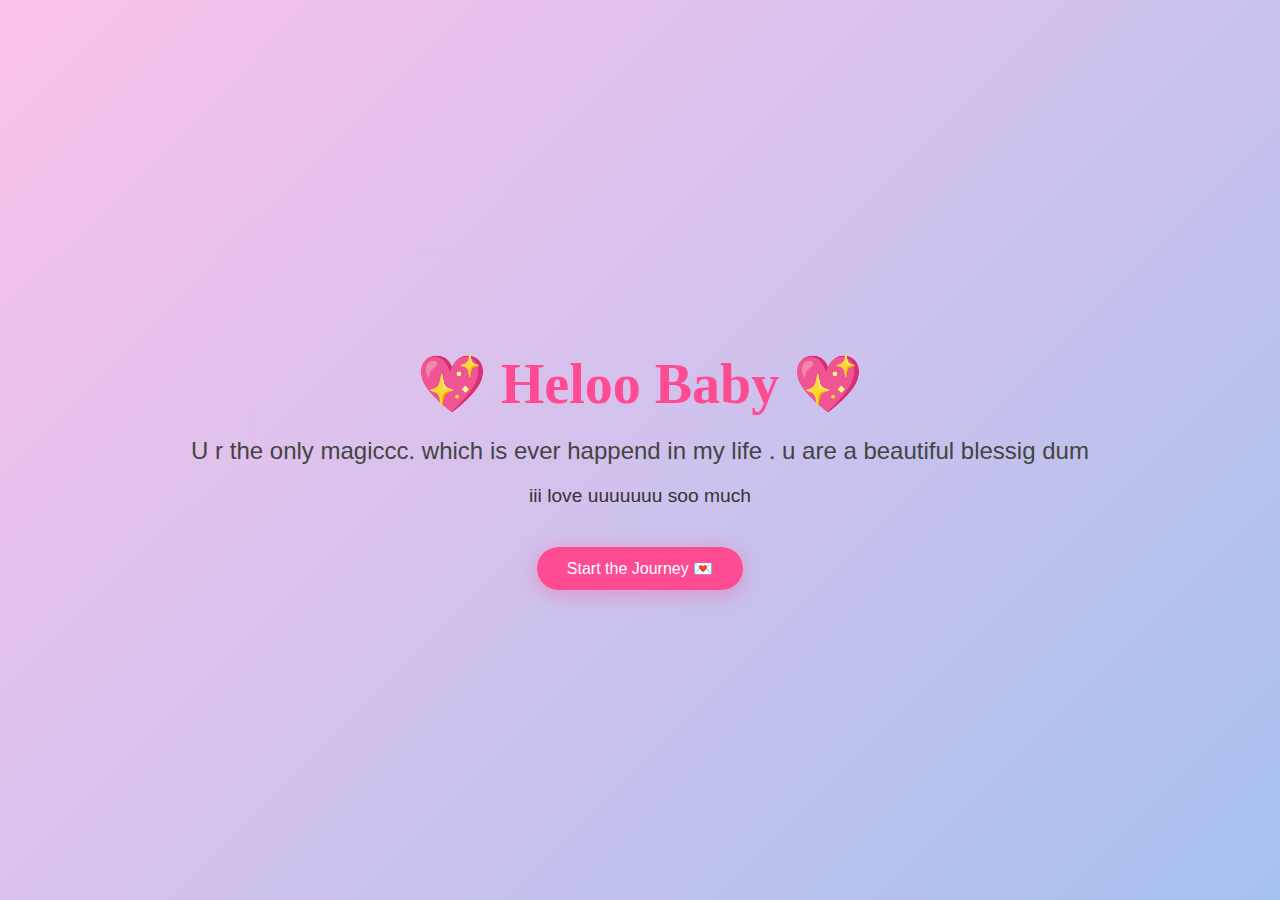
<file: index.html>
<!DOCTYPE html>
<html lang="en">
<head>
  <meta charset="UTF-8" />
  <meta name="viewport" content="width=device-width, initial-scale=1.0"/>
  <title>Our Love Story 💖</title>
  <link rel="stylesheet" href="css/style.css" />
  <script src="js/script.js" defer></script>
</head>
<body class="cover-page">
  <div class="heart-bg"></div>

  <div class="center">
    <h1 class="main-heading">💖 Heloo Baby 💖</h1>
    <p class="subtitle">U r the only magiccc. which is ever happend in my life . u are a beautiful blessig dum</p>

    <p>
     iii love uuuuuuu soo much
    </p>

    <button onclick="window.location.href='page2.html'">Start the Journey 💌</button>
  </div>
</body>
</html>
</file>
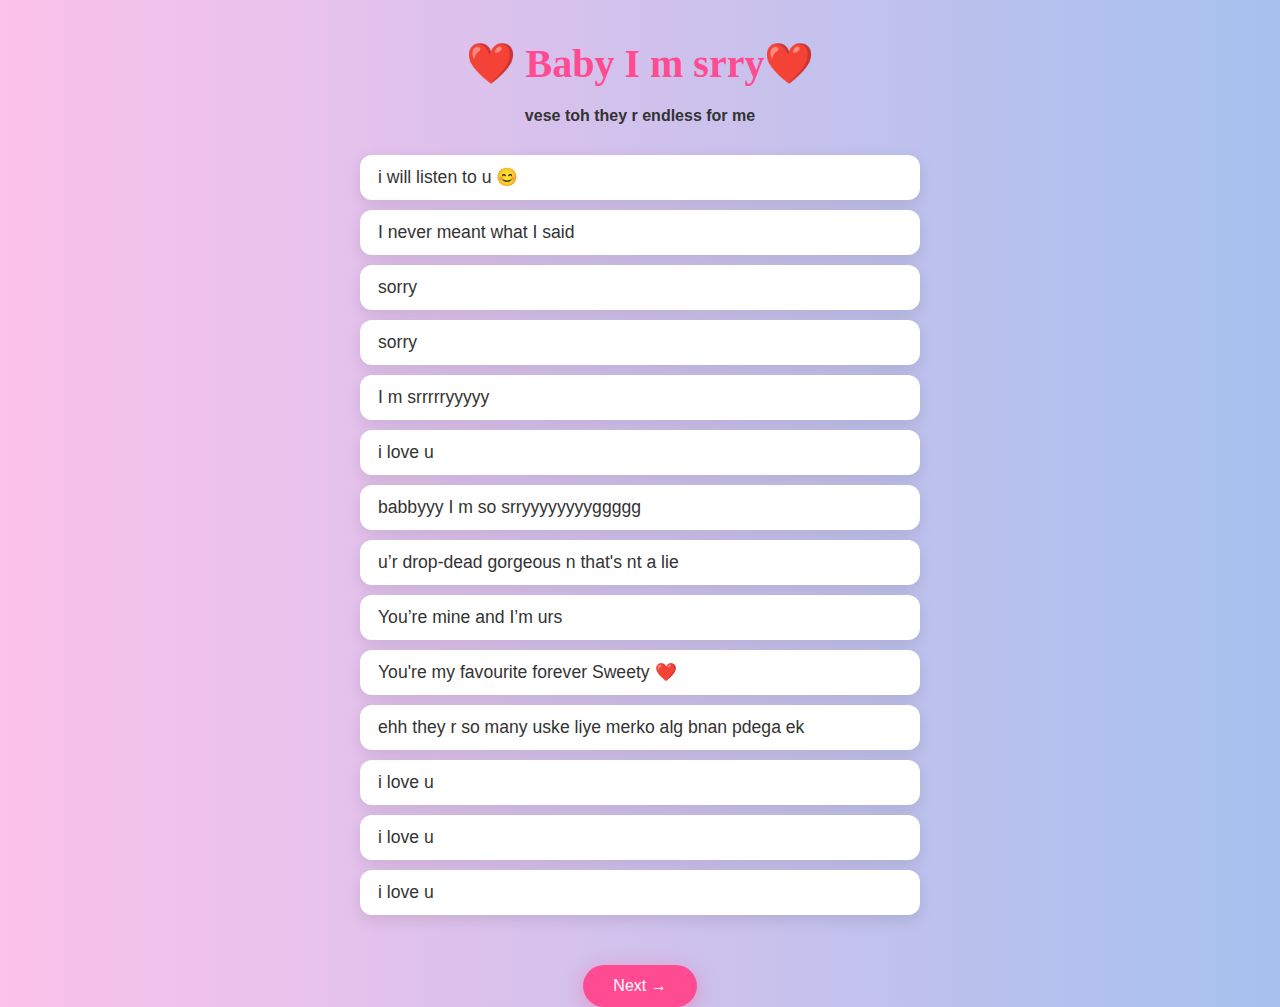
<file: page2.html>
<!DOCTYPE html>
<html lang="en">
<head>
  <meta charset="UTF-8" />
  <title>Reasons I Love You</title>
  <link rel="stylesheet" href="css/style.css" />
  <script src="js/script.js" defer></script>
</head>
<body class="love-page">
  <h1>❤️ Baby I m srry❤️</h1>
  <h4>vese toh they r endless for me </h4>
  <ul class="reasons-list">
    <li>i will listen to u  😊</li>
    <li>I never meant what I said  </li>
    <li>sorry </li>
    <li>sorry </li>
    <li>I m srrrrryyyyy</li>
    <li>i love u </li>
    <li>babbyyy I m so srryyyyyyyyggggg</li>
    <li>u’r drop-dead gorgeous n that's nt a lie </li>
    <li>You’re mine and I’m urs</li>
    <li>You're my favourite forever Sweety ❤️</li>
    <li>ehh they r so many uske liye merko alg bnan pdega ek </li><li>i love u </li>
    <li>i love u </li>
    <li>i love u </li>
    
  </ul>
  <div class="floating-hearts"></div>
  <button onclick="window.location.href='page3.html'">Next →</button>
</body>
</html>
</file>
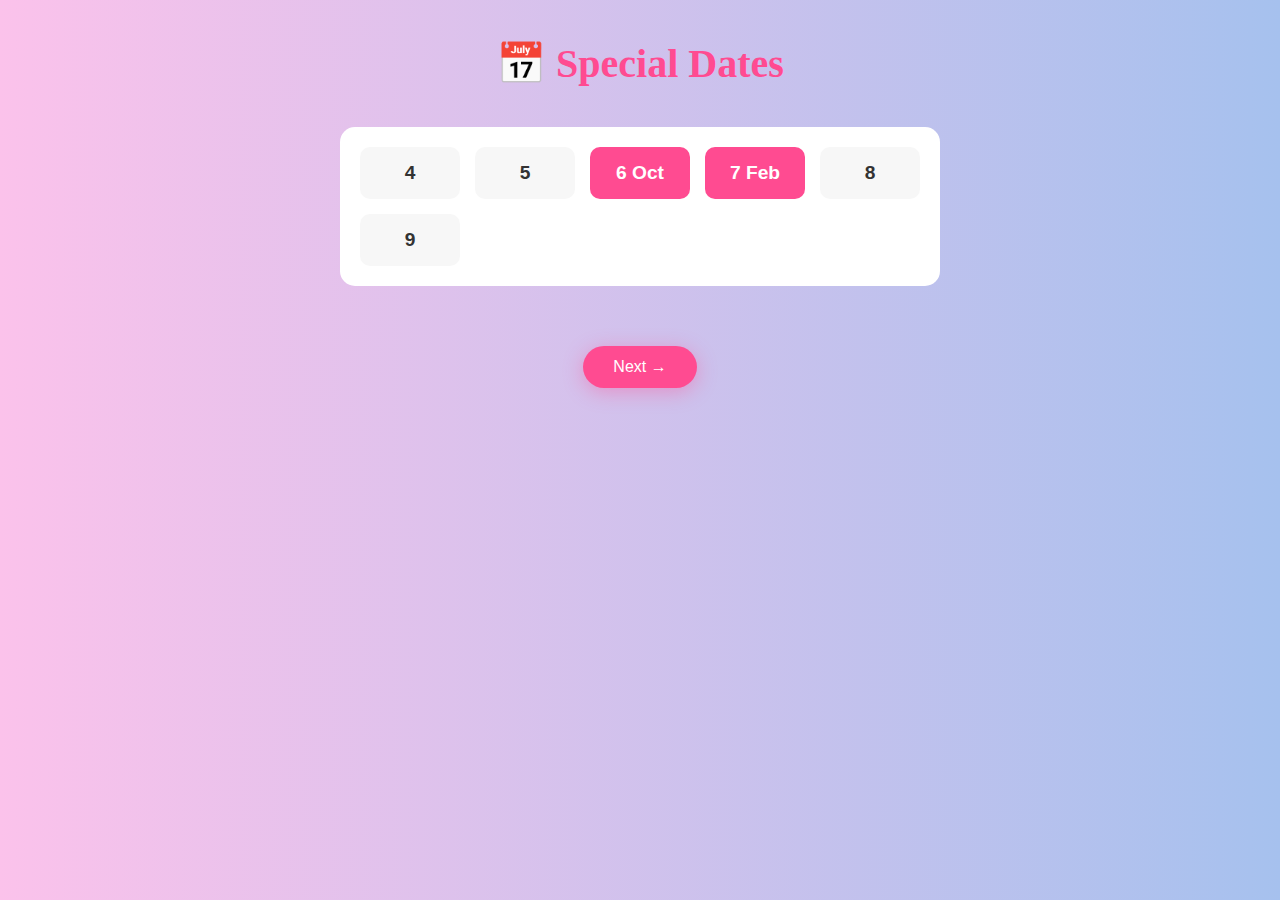
<file: page4.html>
<!DOCTYPE html>
<html lang="en">
<head>
  <meta charset="UTF-8" />
  <title>Our Special Days</title>
  <link rel="stylesheet" href="css/style.css" />
  <script src="js/script.js" defer></script>
</head>
<body class="calendar-page">
  <h1>📅 Special Dates</h1>
  <div class="calendar-grid">
    <div class="day">4</div>
    <div class="day">5</div>
    <div class="day special" title="My Birthday 🎉">6 Oct</div>
    <div class="day special" title="Your Birthday 🎂">7 Feb</div>
    <div class="day">8</div>
    <div class="day">9</div>
  </div>
  <button onclick="window.location.href='page5.html'">Next →</button>
</body>
</html>
</file>
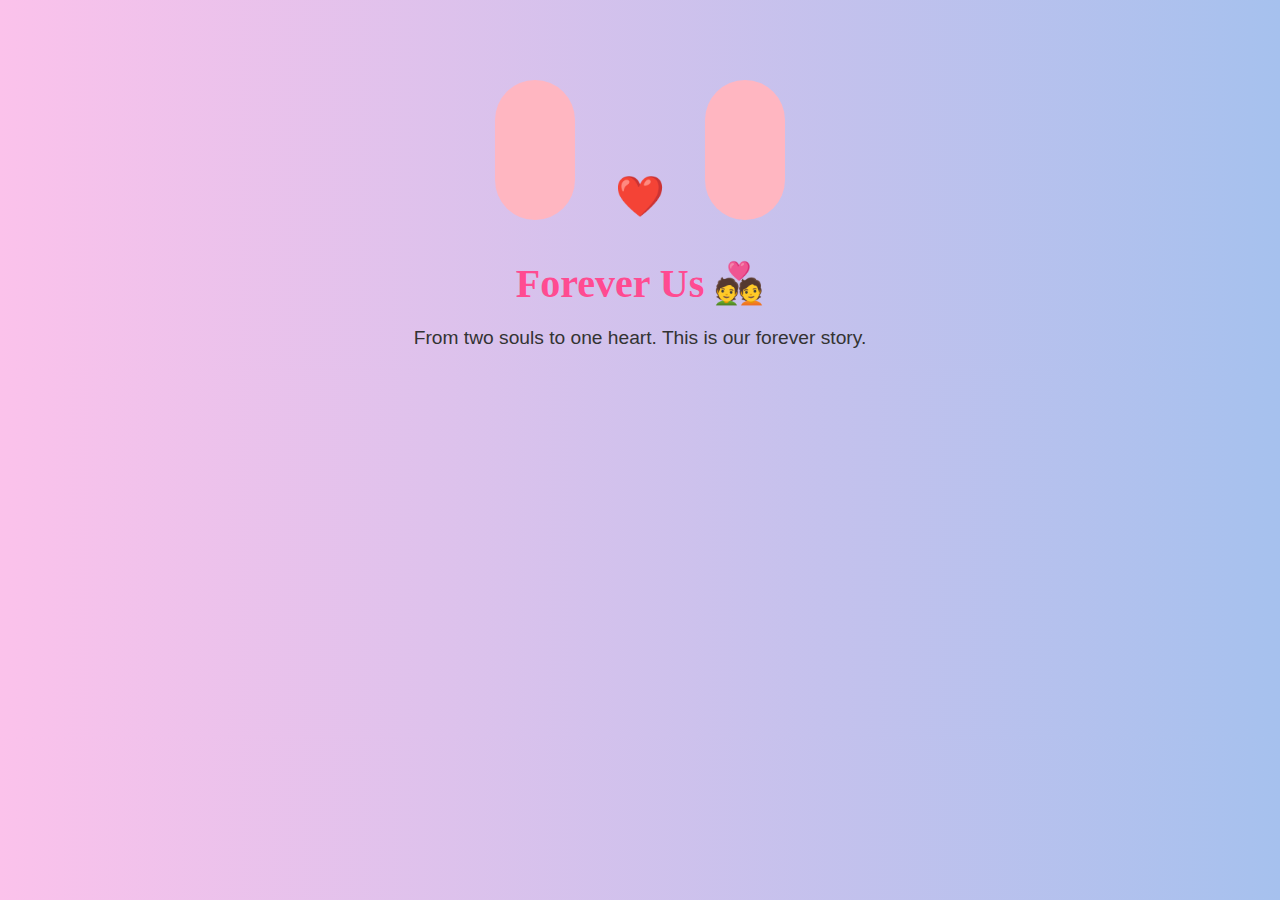
<file: page5.html>
<!DOCTYPE html>
<html lang="en">
<head>
  <meta charset="UTF-8" />
  <title>Together Forever</title>
  <link rel="stylesheet" href="css/style.css" />
  <script src="js/script.js" defer></script>
</head>
<body class="final-page">
  <div class="couple-scene">
    <div class="boy"></div>
    <div class="heart">❤️</div>
    <div class="girl"></div>
  </div>
  <h1>Forever Us 💑</h1>
  <p>From two souls to one heart. This is our forever story.</p>
</body>
</html>
</file>
<file: css/style.css>
/* General Layout */
* {
  margin: 0;
  padding: 0;
  box-sizing: border-box;
}

body {
  font-family: 'Poppins', sans-serif;
  text-align: center;
  background: linear-gradient(to right, #fbc2eb, #a6c1ee);
  color: #333;
  overflow-x: hidden;
}

/* Page Transitions */
h1 {
  font-size: 2.5rem;
  margin: 40px 0 20px;
  font-family: 'Great Vibes', cursive;
  color: #ff4b91;
}

p {
  font-size: 1.2rem;
  margin: 20px;
}

/* Button Styles */
button {
  padding: 12px 30px;
  margin-top: 20px;
  background: #ff4b91;
  color: #fff;
  border: none;
  border-radius: 30px;
  font-size: 1rem;
  cursor: pointer;
  box-shadow: 0 4px 20px rgba(255, 75, 145, 0.4);
  transition: 0.3s ease;
}

button:hover {
  background: #fff;
  color: #ff4b91;
  border: 2px solid #ff4b91;
}

/* Cover Page */
.cover-page {
  display: flex;
  flex-direction: column;
  justify-content: center;
  height: 100vh;
  background: linear-gradient(135deg, #fbc2eb, #a6c1ee);
  padding: 40px;
}

.main-heading {
  font-size: 3.5rem;
  font-weight: bold;
  color: #ff4b91;
}

.subtitle {
  font-size: 1.5rem;
  margin-top: 20px;
  font-weight: 300;
  color: #444;
}

.love-para {
  margin: 30px auto;
  max-width: 700px;
  font-size: 1.1rem;
  color: #222;
}

/* Page 2 – Love Reasons */
.love-page ul.reasons-list {
  list-style: none;
  max-width: 600px;
  margin: auto;
  text-align: left;
  padding: 20px;
}

.love-page li {
  background: #fff;
  padding: 12px 18px;
  margin: 10px 0;
  border-radius: 12px;
  box-shadow: 0 5px 15px rgba(0,0,0,0.1);
  font-size: 1.1rem;
  position: relative;
  animation: fadeInUp 0.5s ease forwards;
}

@keyframes fadeInUp {
  from {
    opacity: 0;
    transform: translateY(20px);
  } to {
    opacity: 1;
    transform: translateY(0);
  }
}

/* Floating Hearts */
.heart-float {
  position: absolute;
  top: 100%;
  font-size: 1.5rem;
  animation: floatUp 4s linear forwards;
  z-index: 1000;
}

@keyframes floatUp {
  0% {
    opacity: 1;
    transform: translateY(0) scale(1);
  }
  100% {
    opacity: 0;
    transform: translateY(-600px) scale(1.5);
  }
}

/* Slideshow Page */
.slideshow-container {
  width: 80%;
  margin: auto;
}

.slide {
  width: 100%;
  max-width: 700px;
  border-radius: 20px;
  box-shadow: 0 10px 25px rgba(0,0,0,0.3);
  display: none;
  animation: fade 1s ease-in-out;
}

@keyframes fade {
  from {opacity: .4}
  to {opacity: 1}
}

/* Calendar Page */
.calendar-grid {
  display: grid;
  grid-template-columns: repeat(auto-fit, minmax(100px, 1fr));
  gap: 15px;
  max-width: 600px;
  margin: 40px auto;
  padding: 20px;
  background: #fff;
  border-radius: 15px;
}

.day {
  padding: 15px;
  background-color: #f7f7f7;
  border-radius: 10px;
  font-weight: bold;
  font-size: 1.2rem;
}

.special {
  background-color: #ff4b91;
  color: white;
  animation: glow 2s infinite;
}

@keyframes glow {
  0% { box-shadow: 0 0 5px #ff4b91; }
  50% { box-shadow: 0 0 15px #ff8dc1; }
  100% { box-shadow: 0 0 5px #ff4b91; }
}

/* Final Page – Couple Animation */
.final-page .couple-scene {
  display: flex;
  justify-content: center;
  align-items: flex-end;
  margin-top: 80px;
  gap: 40px;
}

.boy, .girl {
  width: 80px;
  height: 140px;
  background: #ffb6c1;
  border-radius: 40px;
  animation: bounce 2s infinite ease-in-out;
}

.heart {
  font-size: 2.5rem;
  animation: pulse 1.5s infinite ease-in-out;
}

@keyframes bounce {
  0%, 100% { transform: translateY(0); }
  50% { transform: translateY(-15px); }
}

@keyframes pulse {
  0%, 100% { transform: scale(1); }
  50% { transform: scale(1.2); }
}
</file>
